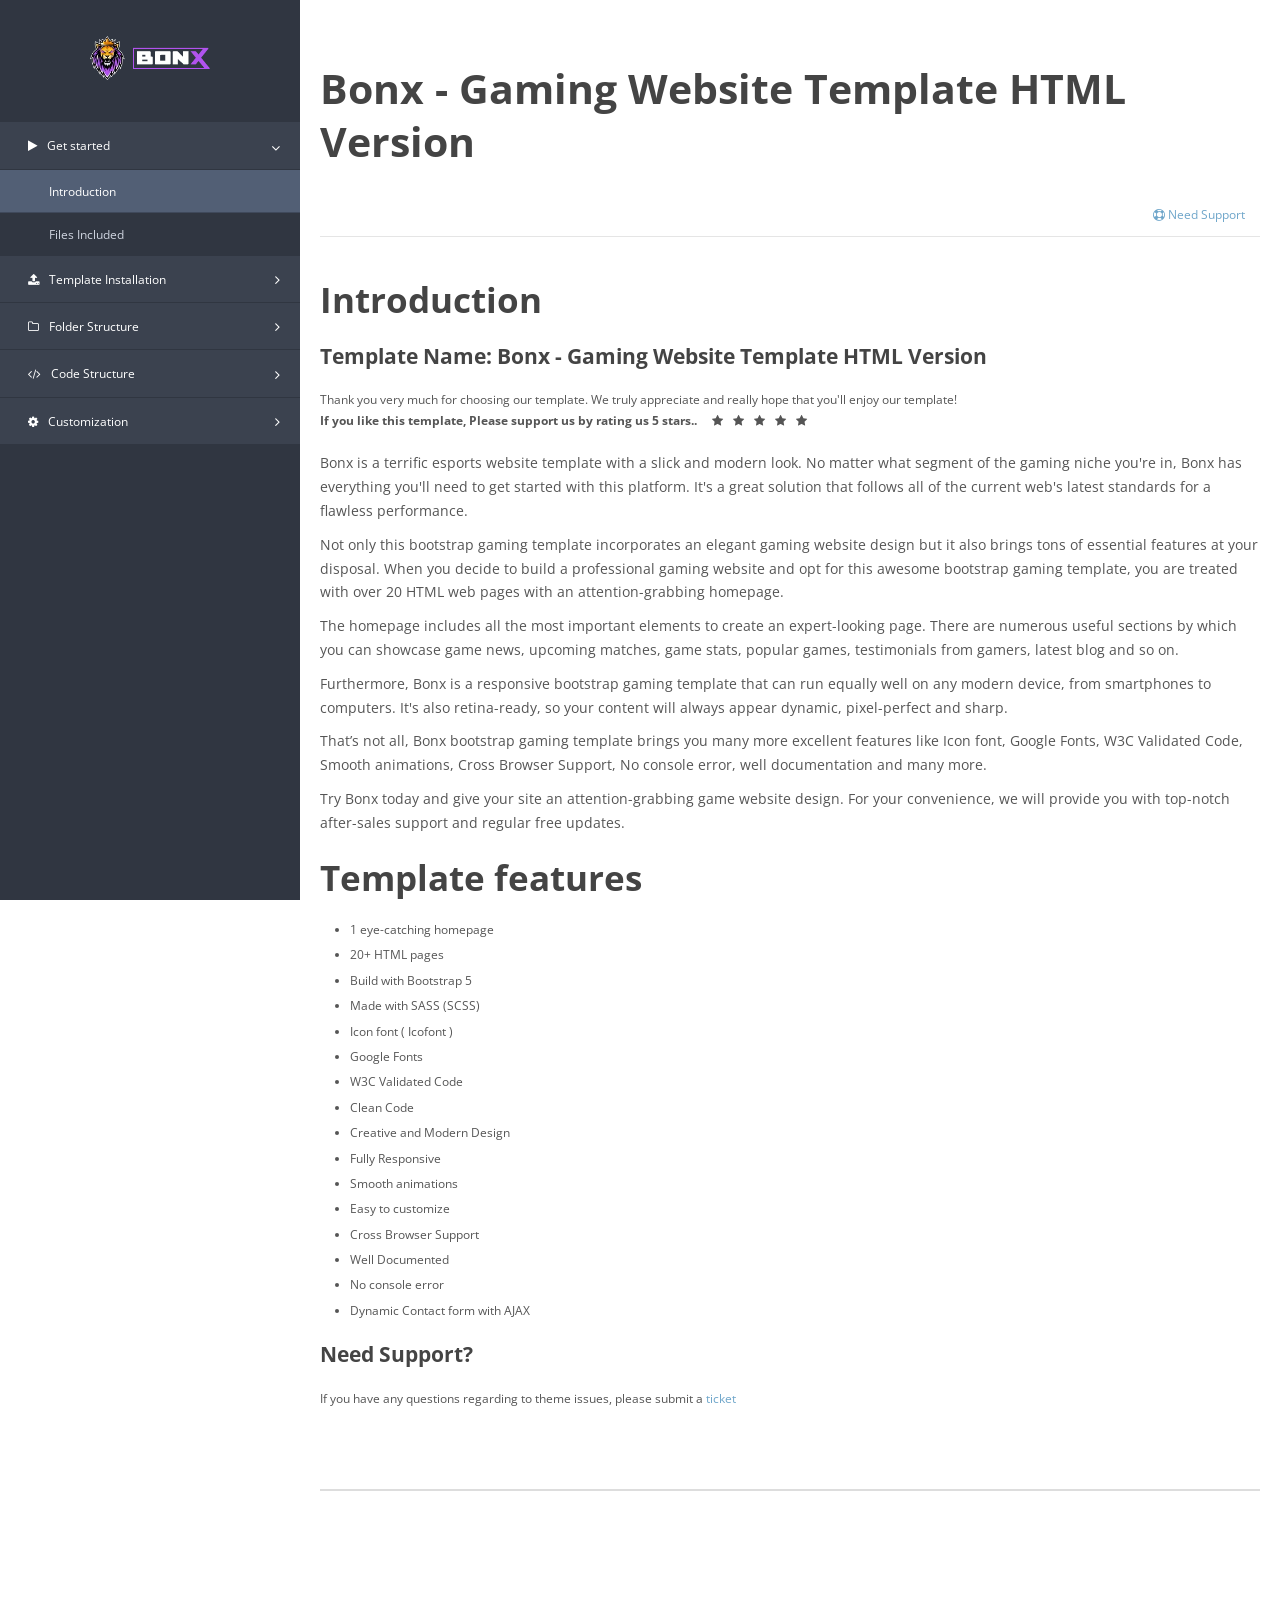
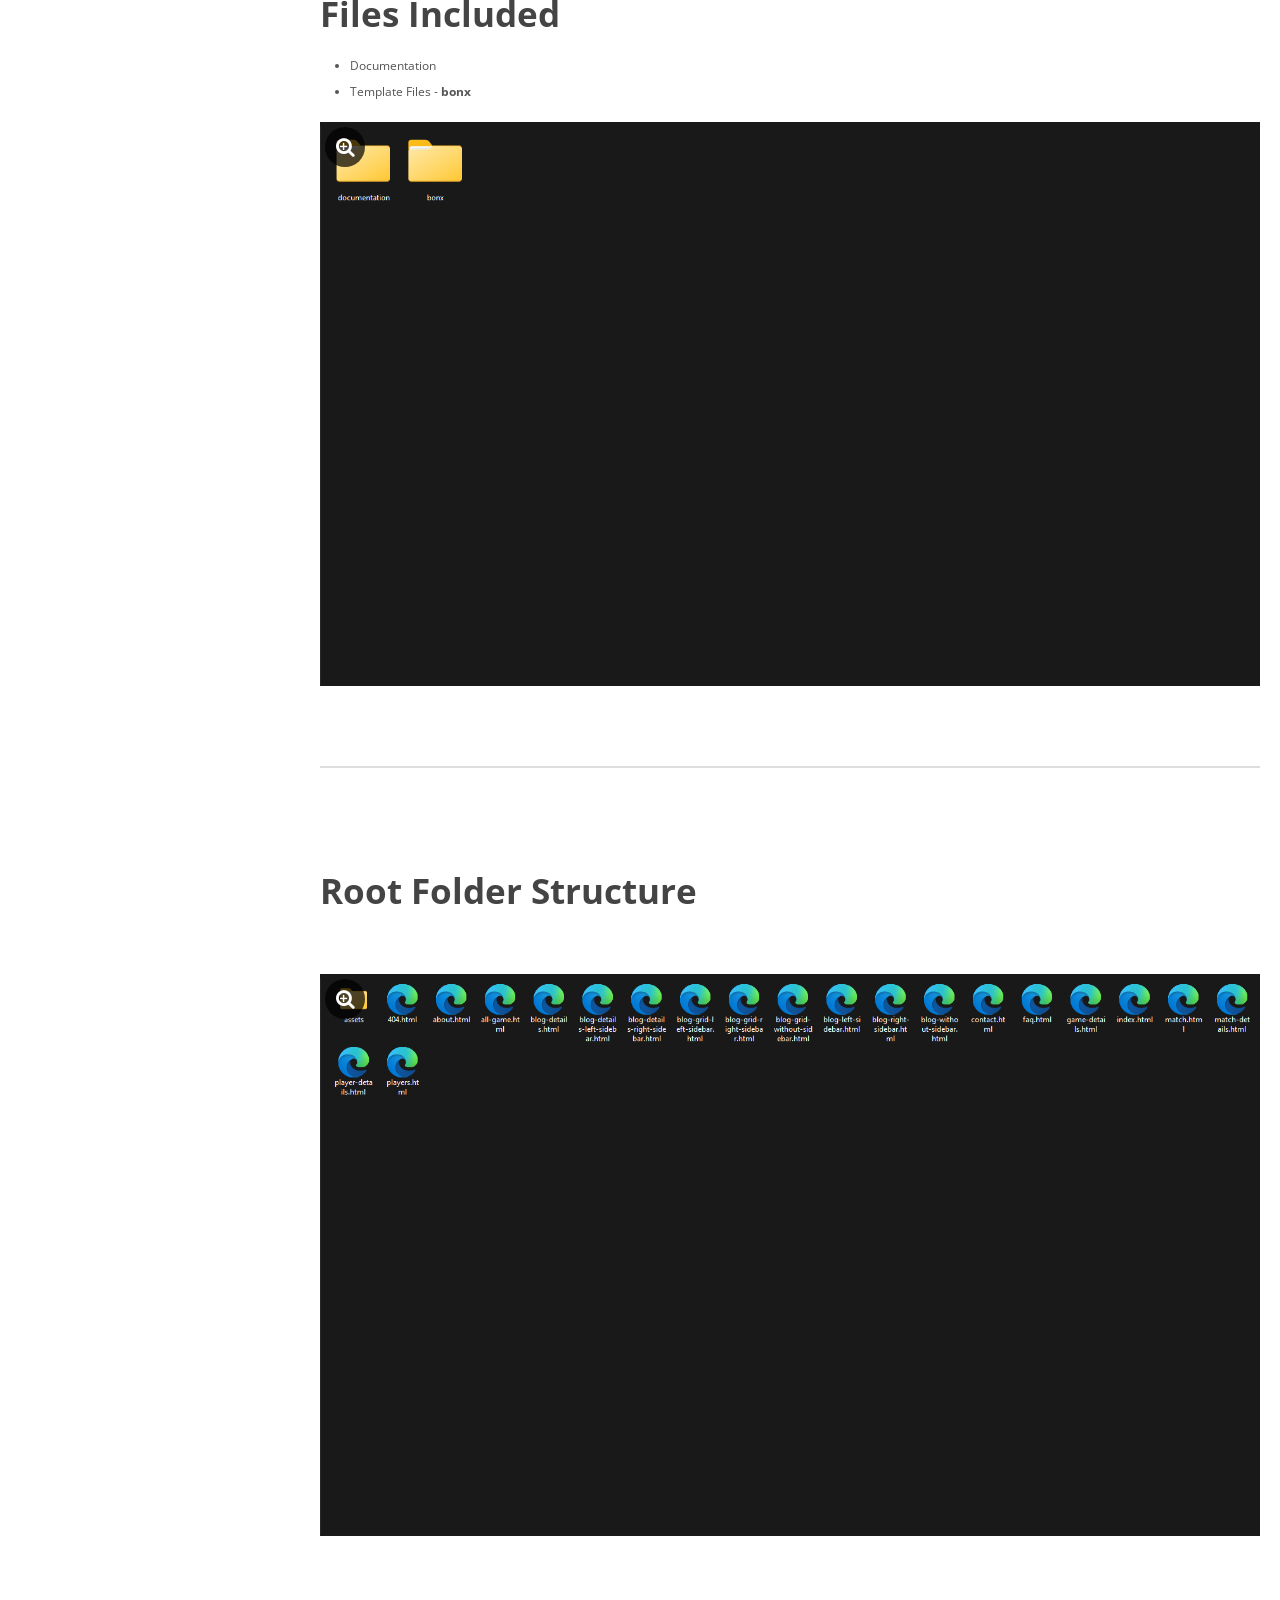
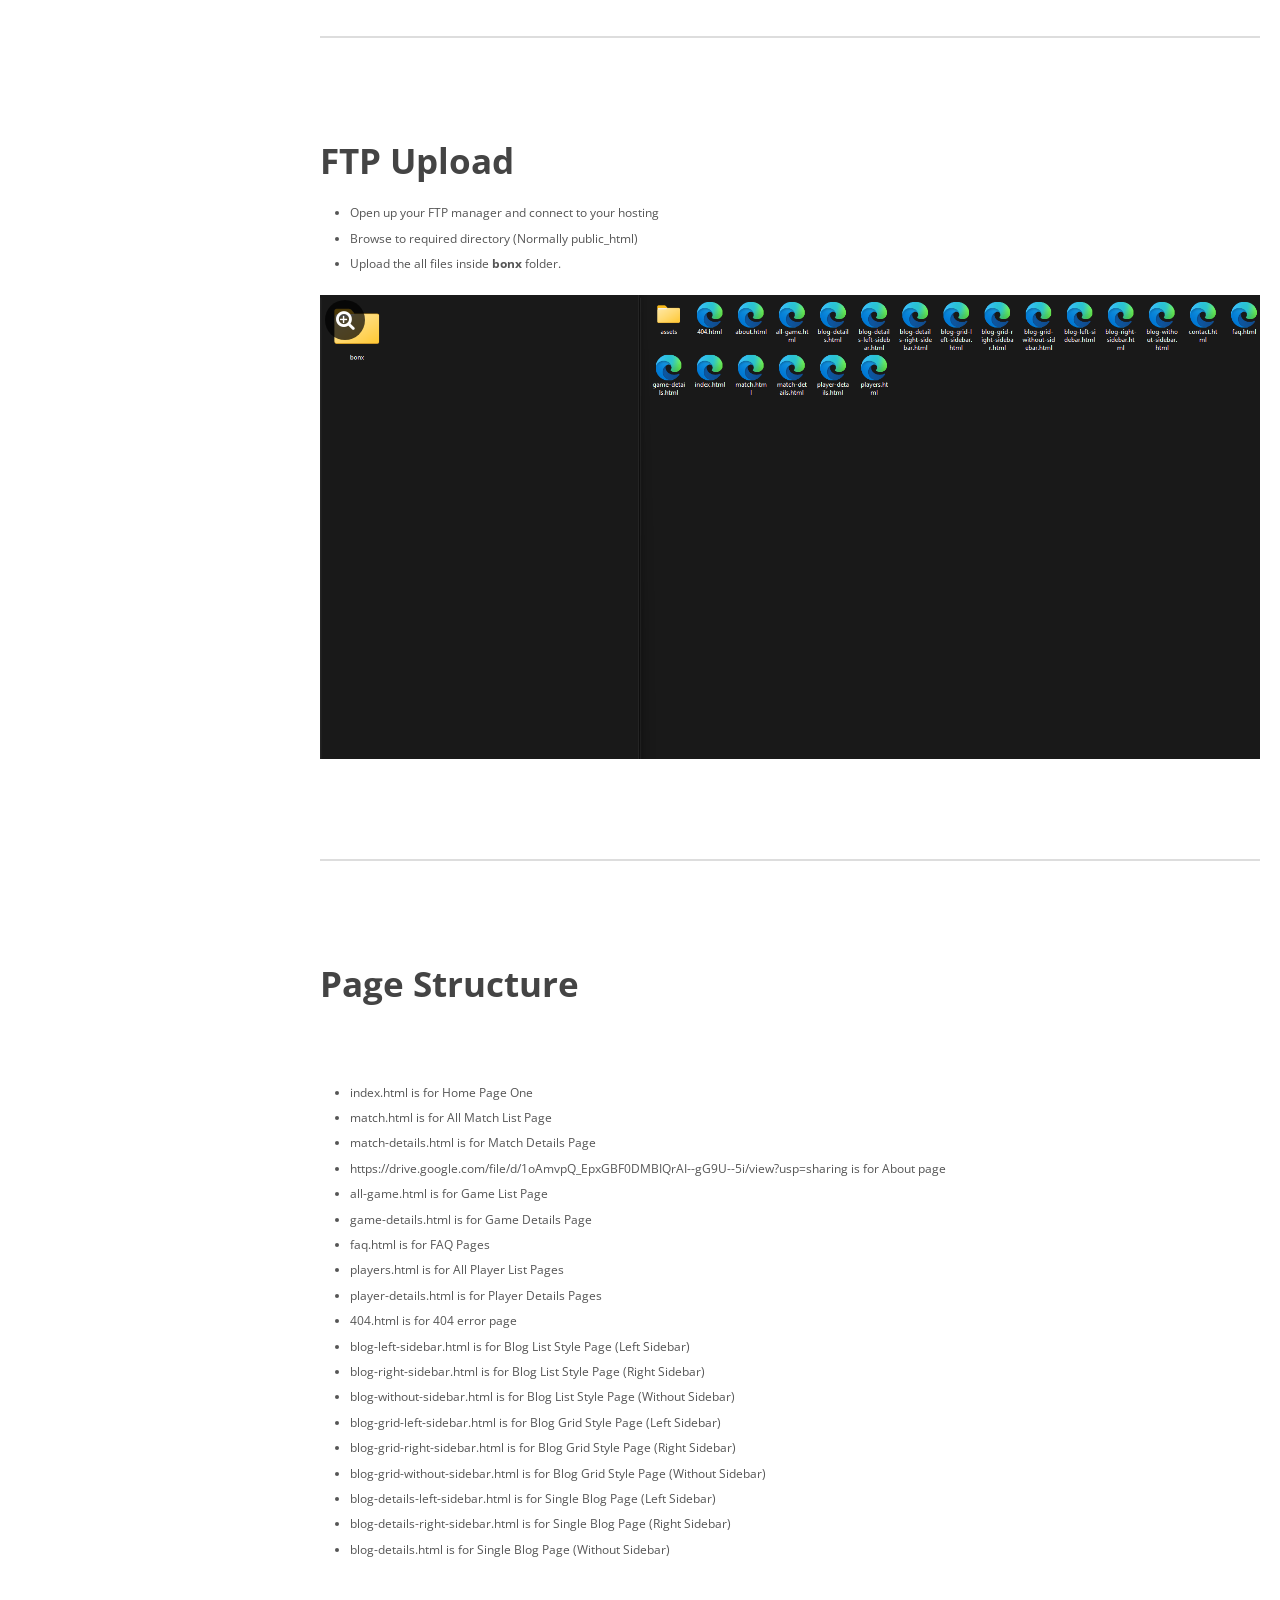
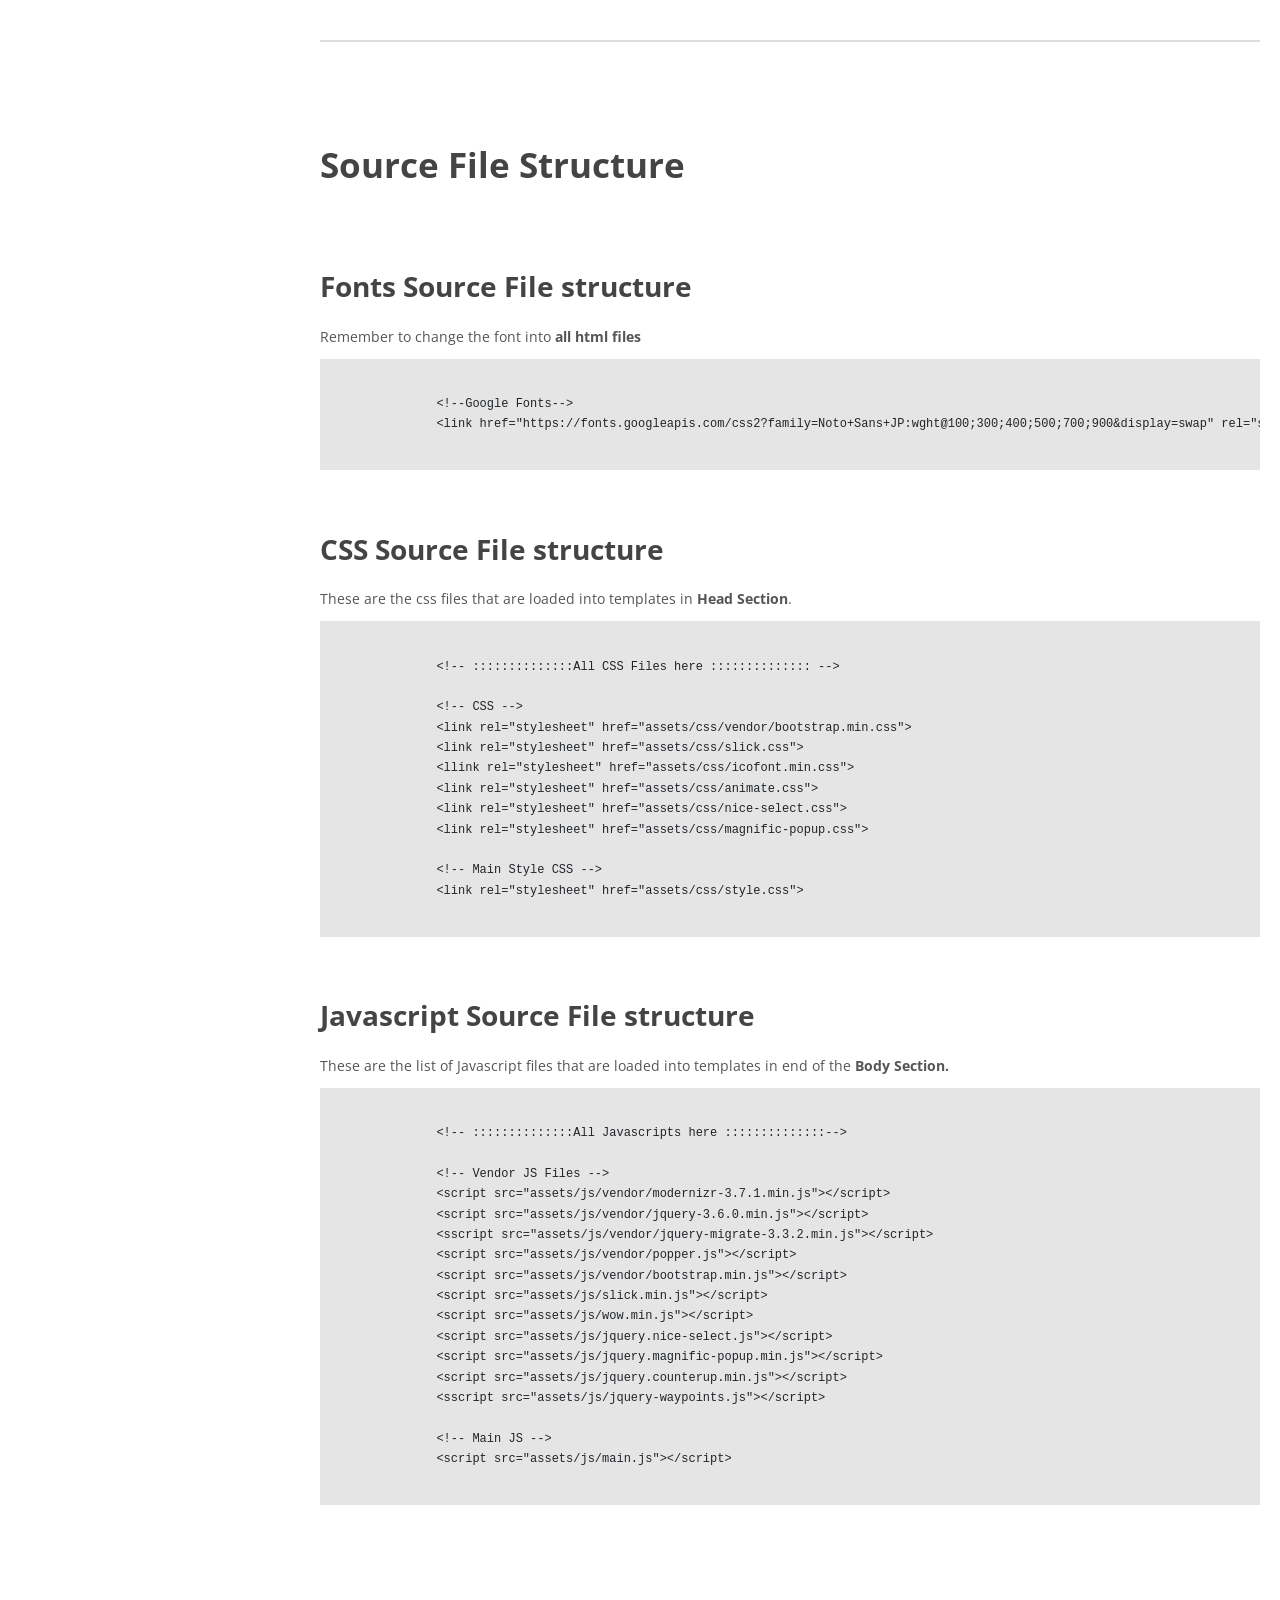
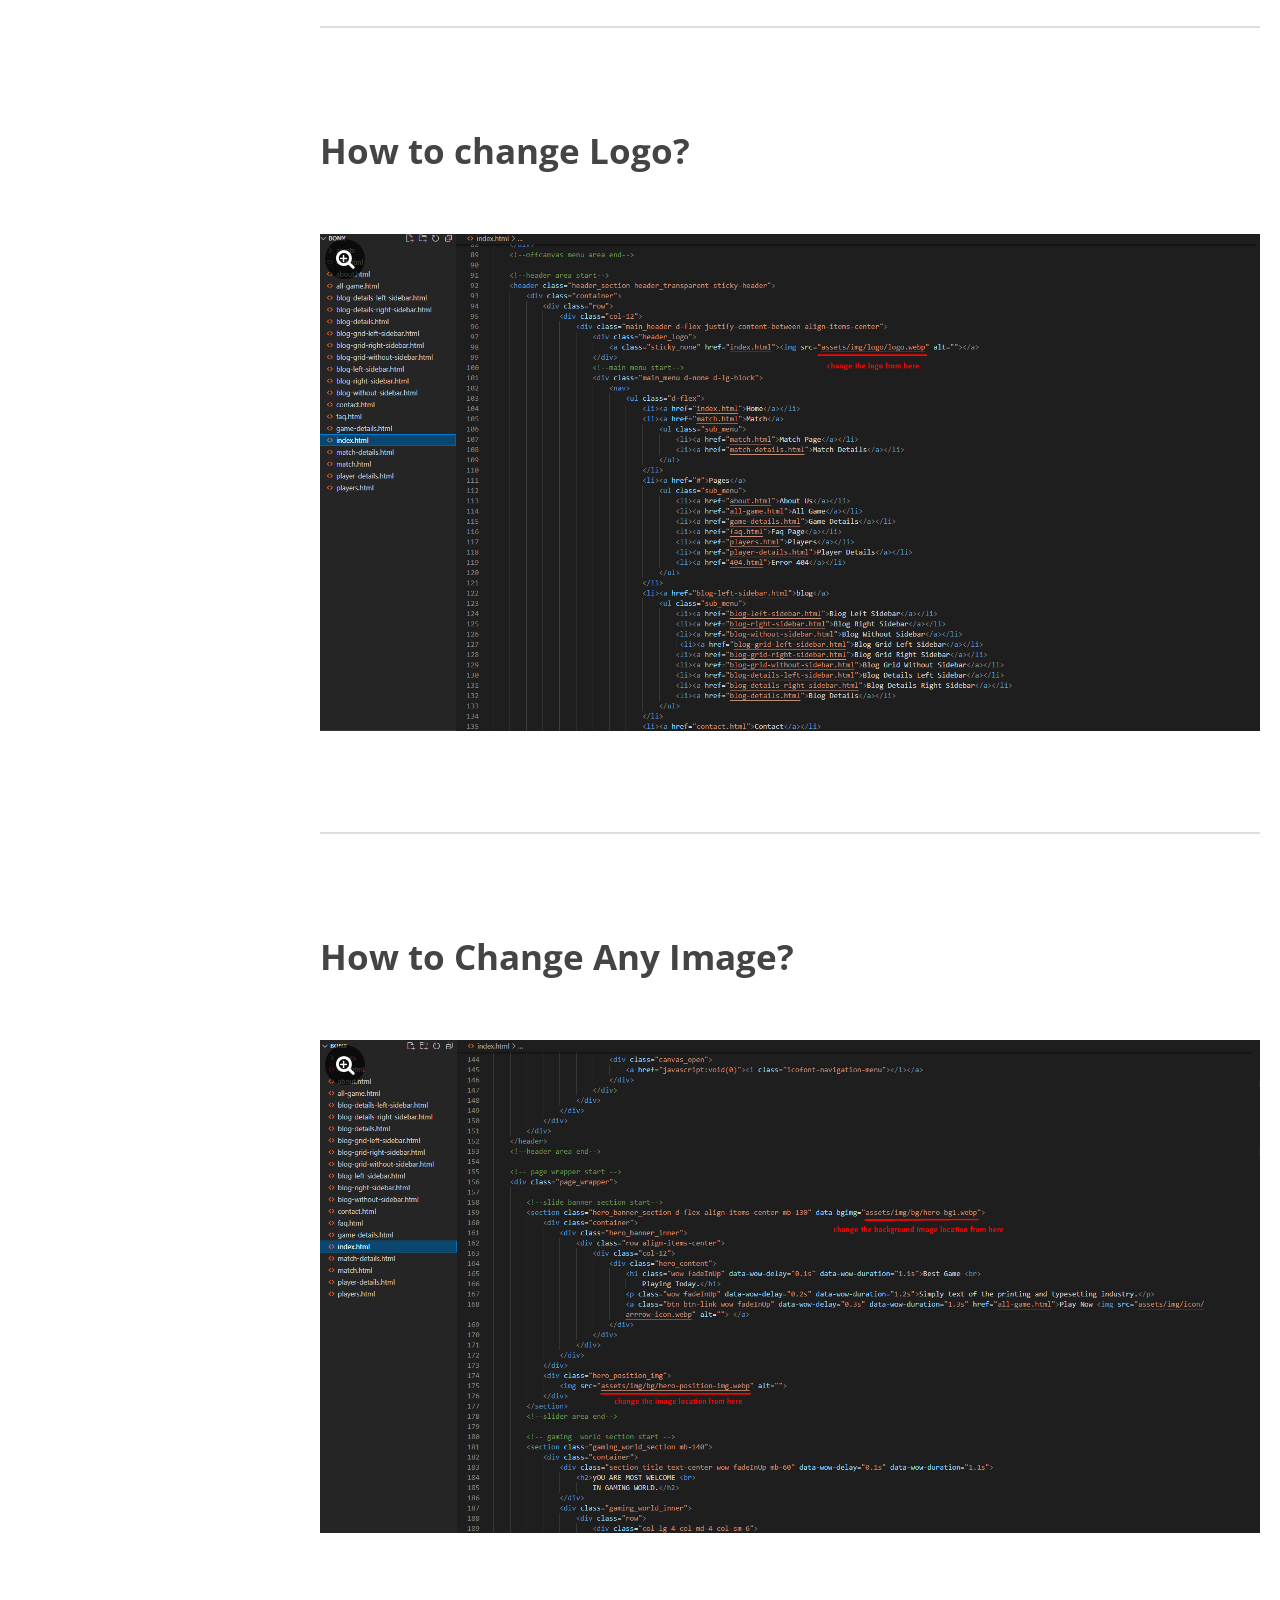
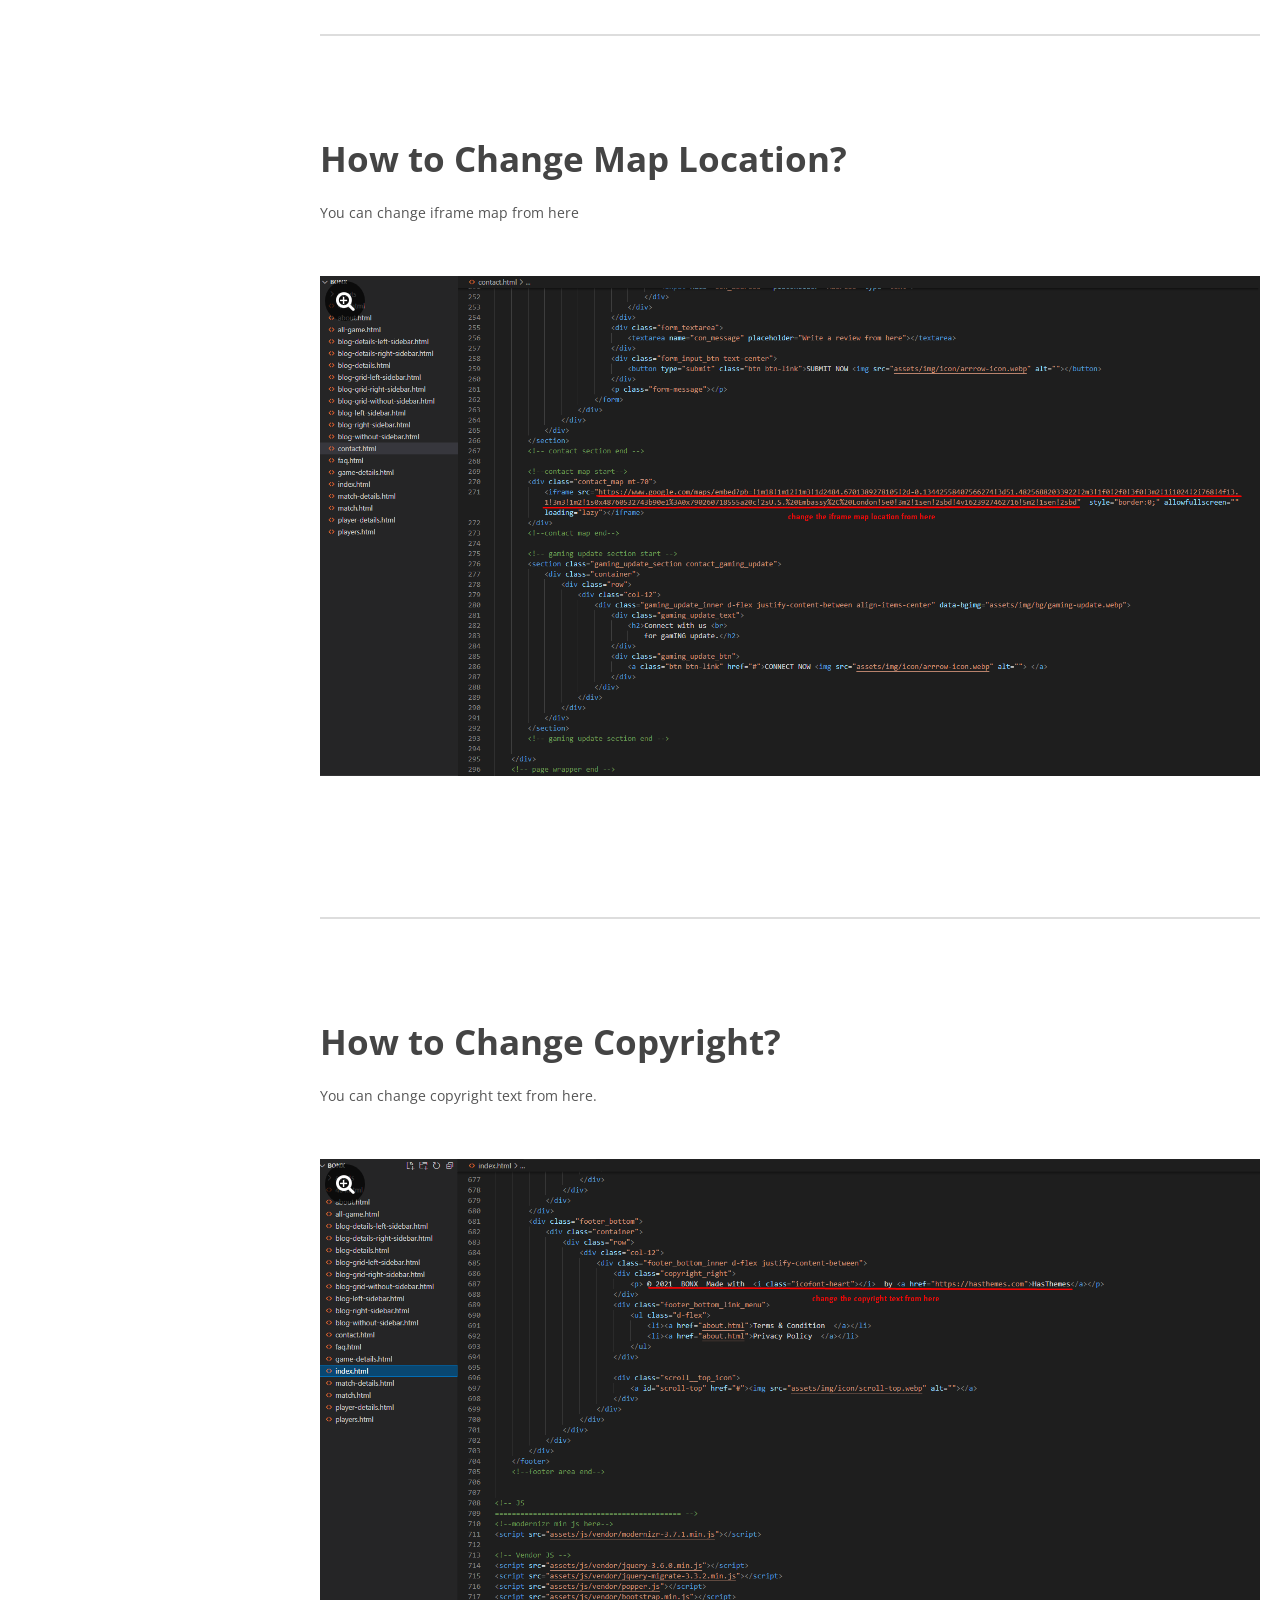
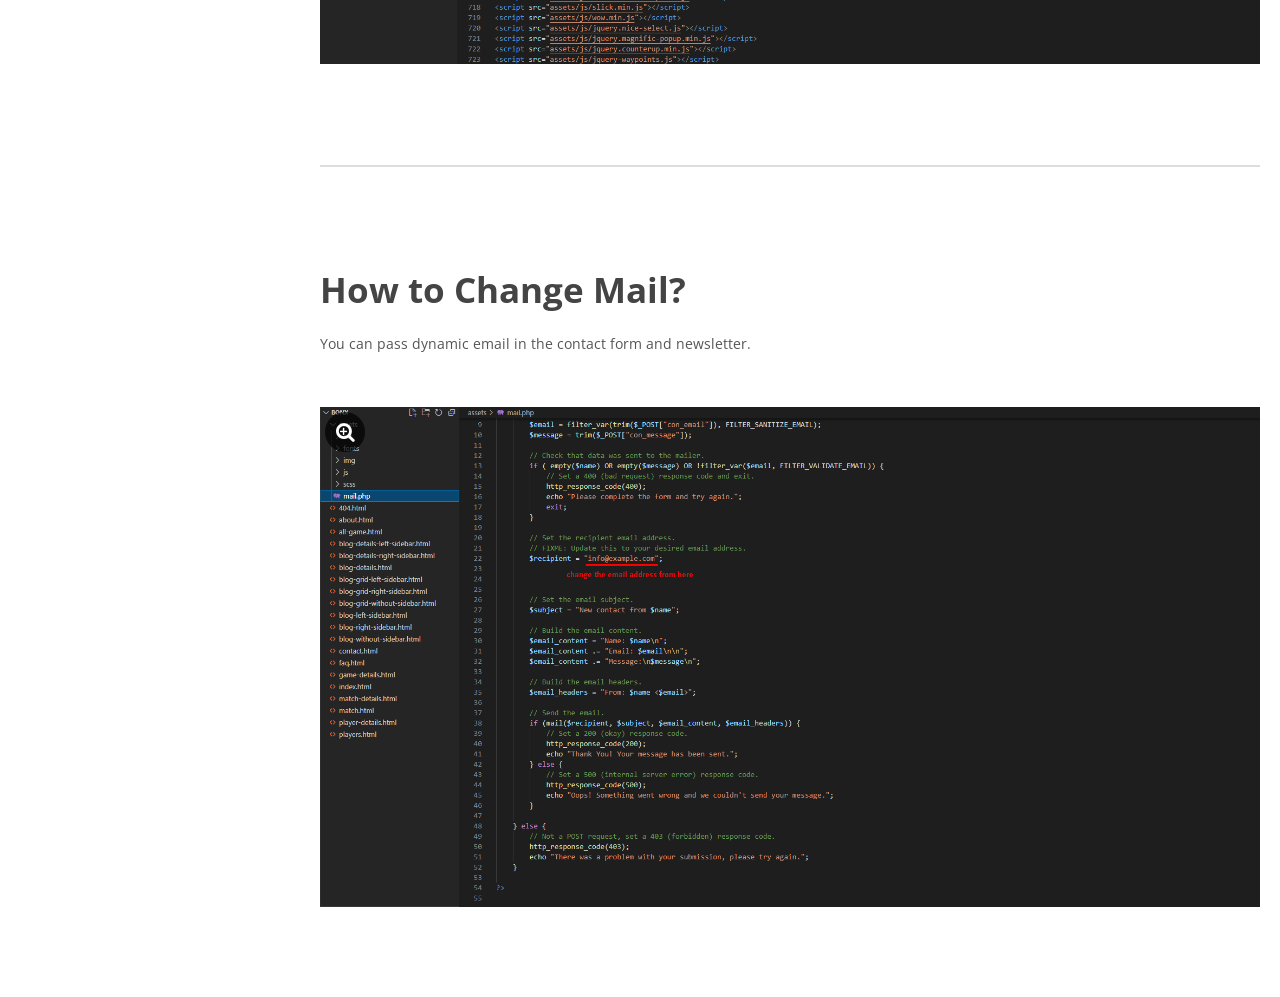
<file: documentation/index.html>
<!DOCTYPE html>
<html lang="en">

<head>
  <meta charset="UTF-8" />
  <meta name="viewport" content="width=device-width, initial-scale=1" />
  <title>Smars Game</title>
  <!-- Favicon icon -->
  <link rel="icon" type="image/x-icon" href="images/favicon.ico" />
  <link rel="stylesheet" href="assets/jquery.fancybox.min.css" />
  <link href="http://fonts.googleapis.com/css?family=Open+Sans:400italic,400,700" rel="stylesheet" type="text/css" />
  <link rel="stylesheet" href="assets/bootstrap.min.css" />
  <link href="https://maxcdn.bootstrapcdn.com/font-awesome/4.4.0/css/font-awesome.min.css" rel="stylesheet" />
  <link rel="stylesheet" href="style.css" type="text/css" media="all" />
</head>

<body>
  <div class="body-wrapper container-fluid p-0">
    <!-- nav area -->
    <div class="nav-wrapper">
      <div class="logo-wrapper">
        <div class="logo-img">
          <img src="images/logo.webp" alt="">
        </div>
      </div>
      <div class="navigation" id="nav">
        <div class="nav-item active">
          <a class="nav-list-item"><i class="fa fa-play"></i>Get started</a>
          <div class="sub-nav">
            <a class="sub-nav-item active" href="#introduction">Introduction</a>
            <a class="sub-nav-item" href="#filesincluded">Files Included</a>
          </div>
        </div>
        <div class="nav-item">
          <a class="nav-list-item"><i class="fa fa-upload"></i>Template Installation</a>
          <div class="sub-nav">
            <a class="sub-nav-item" href="#install-steps">Installation Steps</a>
          </div>
        </div>
        <div class="nav-item">
          <a class="nav-list-item"><i class="fa fa-folder-o" href="#folder-structure"></i>Folder
            Structure</a>
          <div class="sub-nav">
            <a class="sub-nav-item" href="#root-folder-structure">Root Folder Structure</a>
          </div>
        </div>
        <div class="nav-item">
          <a class="nav-list-item"><i class="fa fa-code"></i>Code Structure</a>
          <div class="sub-nav">
            <a class="sub-nav-item" href="#page-structure">Page Structure</a>
            <a class="sub-nav-item" href="#sourcefile-structure">Source File Structure</a>
          </div>
        </div>
        <div class="nav-item">
          <a class="nav-list-item"><i class="fa fa-cog"></i>Customization</a>
          <div class="sub-nav">
            <a class="sub-nav-item" href="#logo-change">Change Logo</a>
            <a class="sub-nav-item" href="#content-change">Change Content & Images</a>
            <a class="sub-nav-item" href="#map-change">Change Map Location</a>
            <a class="sub-nav-item" href="#copyright-change">Change Copyright Text</a>
            <a class="sub-nav-item" href="#mail-change">Change Mail</a>
          </div>
        </div>
      </div>
    </div>

    <!-- content area -->
    <div class="content-wrapper" id="content">
      <div class="doc-hero-wrap">
        <div class="hero-wrap-inner">
          <h2 class="title">Bonx - Gaming Website Template HTML Version</h2>
        </div>
      </div>

      <div class="need-support">
        <a href="#/contact-us/" target="_blank"><i class="fa fa-support"></i>Need Support</a>
      </div>

      <!-- Getting start -->
      <div class="content-section" id="introduction" style="display: block;">
        <h3>Introduction</h3>
        <h5>Template Name: Bonx - Gaming Website Template HTML Version</h5>
        Thank you very much for choosing our template. We truly appreciate and
        really hope that you'll enjoy our template! <br />
        <strong>If you like this template, Please support us by rating us 5
          stars..</strong>&nbsp;&nbsp;&nbsp;&nbsp;&nbsp;<i class="fa fa-star"></i><i class="fa fa-star"></i><i
          class="fa fa-star"></i><i class="fa fa-star"></i><i class="fa fa-star"></i><br /><br />

          <p>Bonx is a terrific esports website template with a slick and modern look.  No matter what segment of the gaming niche you're in, Bonx has everything you'll need to get started with this platform. It's a great solution that follows all of the current web's latest standards for a flawless performance.</p>

          <p>Not only this bootstrap gaming template incorporates an elegant gaming website design but it also brings tons of essential features at your disposal. When you decide to build a professional gaming website and opt for this awesome bootstrap gaming template, you are treated with over 20 HTML web pages with an attention-grabbing homepage.</p>

          <p>The homepage includes all the most important elements to create an expert-looking page. There are numerous useful sections by which you can showcase game news, upcoming matches, game stats, popular games, testimonials from gamers, latest blog and so on.</p>

          <p>Furthermore, Bonx is a responsive bootstrap gaming template that can run equally well on any modern device, from smartphones to computers. It's also retina-ready, so your content will always appear dynamic, pixel-perfect and sharp.</p>

          <p>That’s not all, Bonx bootstrap gaming template brings you many more excellent features like Icon font, Google Fonts, W3C Validated Code, Smooth animations, Cross Browser Support, No console error, well documentation and many more. </p>

          <p>Try Bonx today and give your site an attention-grabbing game website design. For your convenience, we will provide you with top-notch after-sales support and regular free updates. </p>
        <h3>Template features</h3>
        <ul>
          <li>1 eye-catching homepage</li>
          <li>20+ HTML pages</li>
          <li>Build with Bootstrap 5</li>
          <li>Made with SASS (SCSS)</li>
          <li>Icon font ( Icofont )</li>
          <li>Google Fonts</li>
          <li>W3C Validated Code</li>
          <li>Clean Code</li>
          <li>Creative and Modern Design</li>
          <li>Fully Responsive</li>
          <li>Smooth animations</li>
          <li>Easy to customize</li>
          <li>Cross Browser Support</li>
          <li>Well Documented</li>
          <li>No console error</li>
          <li>Dynamic Contact form with AJAX</li>
        </ul>
        <h5>Need Support?</h5>
        If you have any questions regarding to theme issues, please submit a <a href="#/contact-us/" target="_blank">ticket</a>
      </div>
      <div class="content-section" id="filesincluded">
        <h3>Files Included</h3>
        <ul>
          <li>Documentation</li>
          <li>Template Files - <strong>bonx</strong></li>
        </ul>
        <a class="popup_image" data-fancybox="install-file" href="images/installation/1.png"><img
            src="images/installation/1.png" /></a>
      </div>
      <div class="content-section" id="root-folder-structure">
        <h3>Root Folder Structure</h3>
        <br />
        <br />
        <a class="popup_image" data-fancybox="install-file" href="images/folder-structure/1.png"><img
            src="images/folder-structure/1.png" /></a>
        <br />
        <br />
      </div>

      <div class="content-section" id="install-steps">
        <h3>FTP Upload</h3>
        <ul>
          <li>Open up your FTP manager and connect to your hosting</li>
          <li>Browse to required directory (Normally public_html)</li>
          <li>Upload the all files inside <strong>bonx</strong> folder.</li>
        </ul>
        <a class="popup_image" data-fancybox="install-file" href="images/folder-structure/2.png"><img
            src="images/folder-structure/2.png" /></a>
        <br />
        <br />
      </div>
      <div class="content-section" id="page-structure">
        <h3>Page Structure</h3>
        <br />
        <br />
        <ul>
            <li>index.html is for Home Page One</li>

            <li>match.html is for All Match List Page</li>
            <li>match-details.html is for Match Details Page</li>

            <li>https://drive.google.com/file/d/1oAmvpQ_EpxGBF0DMBIQrAI--gG9U--5i/view?usp=sharing is for About page</li>
            <li>all-game.html is for Game List Page</li>
            <li>game-details.html is for Game Details Page</li>
            <li>faq.html is for FAQ Pages</li>
            <li>players.html is for All Player List Pages</li>
            <li>player-details.html is for Player Details Pages</li>
            <li>404.html is for 404 error page</li>

            <li>blog-left-sidebar.html is for Blog List Style Page (Left Sidebar)</li>
            <li>blog-right-sidebar.html is for Blog List Style Page (Right Sidebar)</li>
            <li>blog-without-sidebar.html is for Blog List Style Page (Without Sidebar)</li>

            <li>blog-grid-left-sidebar.html is for Blog Grid Style Page (Left Sidebar)</li>
            <li>blog-grid-right-sidebar.html is for Blog Grid Style Page (Right Sidebar)</li>
            <li>blog-grid-without-sidebar.html is for Blog Grid Style Page (Without Sidebar)</li>

            <li>blog-details-left-sidebar.html is for Single Blog Page (Left Sidebar)</li>
            <li>blog-details-right-sidebar.html is for Single Blog Page (Right Sidebar)</li>
            <li>blog-details.html is for Single Blog Page (Without Sidebar)</li>

            
            
          </ul>
      </div>
      <div class="content-section" id="sourcefile-structure">
        <h3>Source File Structure</h3>
        <br />
        <br />
          <h4>Fonts Source File structure</h4>
          <p>Remember to change the font into <strong>all html files</strong></p>
          <pre class="pre-format">            
            &lt;!--Google Fonts--&gt;
            &lt;link href="https://fonts.googleapis.com/css2?family=Noto+Sans+JP:wght@100;300;400;500;700;900&display=swap" rel="stylesheet"&gt;
          </pre>  
          <br />
          <br />
          <h4>CSS Source File structure</h4>
          <p>These are the css files that are loaded into templates in  <strong>Head Section</strong>.</p>
          <pre class="pre-format">            
            &lt;!-- ::::::::::::::All CSS Files here :::::::::::::: --&gt;

            &lt;!-- CSS --&gt;
            &lt;link rel="stylesheet" href="assets/css/vendor/bootstrap.min.css"&gt;
            &lt;link rel="stylesheet" href="assets/css/slick.css"&gt;
            &lt;llink rel="stylesheet" href="assets/css/icofont.min.css"&gt;
            &lt;link rel="stylesheet" href="assets/css/animate.css"&gt;
            &lt;link rel="stylesheet" href="assets/css/nice-select.css"&gt;
            &lt;link rel="stylesheet" href="assets/css/magnific-popup.css"&gt;

            &lt;!-- Main Style CSS --&gt;
            &lt;link rel="stylesheet" href="assets/css/style.css"&gt;
          </pre>        
        <br />
        <br />
          <h4>Javascript Source File structure</h4>
          <p>These are the list of Javascript files that are loaded into templates in end of the <strong>Body Section.</strong></p>
          <pre class="pre-format">        
            &lt;!-- ::::::::::::::All Javascripts here ::::::::::::::-->

            &lt;!-- Vendor JS Files -->         
            &lt;script src="assets/js/vendor/modernizr-3.7.1.min.js">&lt;/script>                 
            &lt;script src="assets/js/vendor/jquery-3.6.0.min.js">&lt;/script>          
            &lt;sscript src="assets/js/vendor/jquery-migrate-3.3.2.min.js">&lt;/script>          
            &lt;script src="assets/js/vendor/popper.js">&lt;/script>          
            &lt;script src="assets/js/vendor/bootstrap.min.js">&lt;/script>
            &lt;script src="assets/js/slick.min.js">&lt;/script>
            &lt;script src="assets/js/wow.min.js">&lt;/script>
            &lt;script src="assets/js/jquery.nice-select.js">&lt;/script>
            &lt;script src="assets/js/jquery.magnific-popup.min.js">&lt;/script>
            &lt;script src="assets/js/jquery.counterup.min.js">&lt;/script>
            &lt;sscript src="assets/js/jquery-waypoints.js">&lt;/script>

            &lt;!-- Main JS -->         
            &lt;script src="assets/js/main.js">&lt;/script>
        </pre>

        <br />
        <br />
      </div>
      <div class="content-section" id="logo-change">
        <h3>How to change Logo?</h3>
        <br />
        <br />
        <a class="popup_image" data-fancybox="install-file" href="images/customization/logo.png"><img
            src="images/customization/logo.png" /></a>
        <br />
        <br />
      </div>
      <div class="content-section" id="content-change">
        <h3>How to Change Any Image?</h3>
        <br />
        <br />
        <a class="popup_image" data-fancybox="install-file" href="images/customization/data.png"><img
            src="images/customization/data.png" /></a>
        <br />
        <br />
      </div>
      <div class="content-section" id="map-change">
        <h3>How to Change Map Location?</h3>
        <p>
          You can change iframe map from here
        </p>
        <br />
        <br />
        <a class="popup_image" data-fancybox="install-file" href="images/customization/map.png"><img
            src="images/customization/map.png" /></a>
        <br />
        <br />

        <br />
        <br />
      </div>
      <div class="content-section" id="copyright-change">
        <h3>How to Change Copyright?</h3>
        <p>
          You can change copyright text from here.
        </p>
        <br />
        <br />
        <a class="popup_image" data-fancybox="install-file" href="images/customization/copyright.png"><img
            src="images/customization/copyright.png" /></a>

        <br />
        <br />
      </div>
      <div class="content-section" id="mail-change">
        <h3>How to Change Mail?</h3>
        <p>
          You can pass dynamic email in the contact form and newsletter.
        </p>
        <br />
        <br />
        <a class="popup_image" data-fancybox="install-file" href="images/customization/newsletter.png"><img
            src="images/customization/newsletter.png" /></a>

        <br />
        <br />
      </div>
    </div>
  </div>
  <!-- body-wrapper -->
  <script type="text/javascript" src="assets/jquery.js"></script>
  <script type="text/javascript" src="assets/bootstrap.min.js"></script>
  <script type="text/javascript" src="assets/jquery.fancybox.min.js"></script>
  <script type="text/javascript" src="assets/script.js"></script>
</body>

</html>
</file>
<file: documentation/style.css>
/*--- reset ---*/


/*--- reset5 � 2011 opensource.736cs.com MIT ---*/

html, body, div, span, applet, object, iframe, h1, h2, h3, h4, h5, h6, p, blockquote, pre, a, abbr, acronym, address, big, cite, code, del, dfn, em, font, img, ins, kbd, q, s, samp, small, strike, strong, sub, sup, tt, var, b, i, center, dl, dt, dd, ol, ul, li, fieldset, form, label, legend, table, caption, tbody, tfoot, thead, tr, th, td, article, aside, audio, canvas, details, figcaption, figure, footer, header, hgroup, mark, menu, meter, nav, output, progress, section, summary, time, video {
    border: 0;
    outline: 0;
    font-size: 100%;
    vertical-align: baseline;
    background: transparent;
    margin: 0;
    padding: 0;
}
body {
    line-height: 1;
}
article, aside, dialog, figure, footer, header, hgroup, nav, section, blockquote {
    display: block;
}
nav ul {
    list-style: none;
}
ol {
    list-style: decimal;
    margin: 15px 0px 20px 30px;
}
ul {
    list-style: disc;
    margin: 15px 0px 20px 30px;
}
li {
    margin-bottom: 5px;
}
ul ul {
    list-style: circle;
}
blockquote, q {
    quotes: none;
}
blockquote:before, blockquote:after, q:before, q:after {
    content: none;
}
ins {
    text-decoration: underline;
}
del {
    text-decoration: line-through;
}
mark {
    background: none;
}
abbr[title], dfn[title] {
    border-bottom: 1px dotted #000;
    cursor: help;
}
table {
    border-collapse: collapse;
    border-spacing: 0;
}
hr {
    display: block;
    height: 1px;
    border: 0;
    border-top: 1px solid #ccc;
    margin: 1em 0;
    padding: 0;
}
input[type=submit], input[type=button], button {
    margin: 0;
    padding: 0;
}
input, select, a img {
    vertical-align: middle;
}
a {
    text-decoration: none;
}
b, strong {
    font-weight: bold;
}
i, em {
    font-style: italic;
}
i {
    margin-right: 10px;
}
html {
    height: 100%;
}
body {
    font-size: 12px;
    line-height: 1.7;
    font-family: "Open Sans", Arial, Helvetica, sans-serif;
    -webkit-text-size-adjust: 100%;
    -webkit-font-smoothing: antialiased;
    color: #555555;
    min-width: 1000px;
    height: 100%;
}
.body-wrapper {
    min-height: 100%;
    overflow: hidden;
}
h1 {
    font-size: 47px;
}
h2 {
    font-size: 41px;
}
h3 {
    font-size: 35px;
}
h4 {
    font-size: 28px;
}
h5 {
    font-size: 21px;
}
h6 {
    font-size: 18px;
}
h1, h2, h3, h4, h5, h6 {
    line-height: 1.3;
    margin-bottom: 20px;
    margin-top: 20px;
    font-weight: bold;
    color: #444444;
}
a {
    color: #6fa6ca;
    transition: color 300ms, background-color 300ms, opacity 300ms;
    -moz-transition: color 300ms, background-color 300ms, opacity 300ms;
    /* FF3.7+ */
    -o-transition: color 300ms, background-color 300ms, opacity 300ms;
    /* Opera 10.5 */
    -webkit-transition: color 300ms, background-color 300ms, opacity 300ms;
    /* Saf3.2+, Chrome */
}
a:hover {
	text-decoration: none;
}
img {
    max-width: 100%;
}

/* nav area */

.nav-wrapper {
    width: 300px;
    background: #303641;
    float: left;
    position: fixed;
    height: 100vh;
    overflow-y: auto;
}
.logo-wrapper {
    text-align: center;
    padding: 36px 0px;
}
.logo-img {
    width: 120px;
    margin: 0 auto; 
} 
.logo-caption {
    font-size: 13px;
    color: #afbbd0;
}
.need-support a {
    margin-right: 15px;
}
.need-support a i {
    margin-right: 3px;
}
.nav-list-item,a.nav-list-item:not([href]):not([tabindex]) {
    display: block;
    color: #fff;
    background: #3b424f;
    padding: 14px 28px 12px;
    position: relative;
    cursor: pointer;
    border-bottom: 1px solid #303641;
}
.nav-list-item:after {
    font-family: FontAwesome;
    content: "\f105";
    font-size: 14px;
    display: block;
    position: absolute;
    right: 20px;
    top: 50%;
    margin-top: -10px;
}
.nav-list-item:last-child {
    border-bottom: none;
}
.nav-item.active .nav-list-item:after {
    content: "\f107";
    margin-top: -9px;
}
.nav-item.active .nav-list-item, .nav-list-item:hover {
    background: #3f495b;
}

.sub-nav-item {
    display: block;
    padding: 12px 28px 10px 49px;
    color: #ced4df;
    cursor: pointer;
    border-top: 1px solid #3f495b;
}
.sub-nav-item.active, .sub-nav-item:hover {
    background: #525F75;
    color: #fff
}
.sub-nav-item:first-child {
    border-top: none;
}

/* content area */

.content-wrapper {
    padding: 25px 20px 70px;
    overflow: hidden;
    margin-left: 300px;
}
.need-support {
    border-bottom: 1px solid #e5e5e5;
    text-align: right;
    padding-bottom: 11px;
    margin-bottom: 40px;
}
.message-box {
    padding: 26px 30px;
    background: #f7d8bc;
    margin-bottom: 30px;
    color: #6a6a6a;
}
.message-box i {
    color: #555;
    font-size: 20px;
    float: left;
    margin-right: 20px;
    margin-top: 3px;
}
.message-box span {
    display: block;
    overflow: hidden;
}
.gdlr-table {
    overflow: hidden;
}
.gdlr-table .head {
    font-weight: bold;
    margin-bottom: 9px;
}
.gdlr-3-row {
    float: left;
    width: 29%;
    padding: 15px 2% 12px;
    border: 1px solid #e5e5e5;
    border-left-width: 0px;
}
.gdlr-3-row:first-child {
    border-left-width: 1px;
}
pre {}
p {
    margin-bottom: 10px;
    font-size: 14px;
}
.divider {
    border-bottom: 1px solid #e5e5e5;
    margin-bottom: 30px;
    margin-top: 30px;
}
.content-section {
	border-top: 2px solid #ddd;
	padding-top: 80px;
	margin-top: 80px;
}
#introduction.content-section {
	margin-top: 0;
	padding-top: 0;
	border-top: 0;
}
.doc-hero-wrap {
  -webkit-box-align: center;
  -ms-flex-align: center;
  align-items: center;
  background: #ffffff none repeat scroll 0 0;
  display: -webkit-box;
  display: -ms-flexbox;
  display: flex;
  height: 20vh;
  -webkit-box-pack: left;
  -ms-flex-pack: left;
  justify-content: left;
  text-align: left;
}
.doc-hero-wrap * {
  color: #444444;
}
.video-link {
  background: #ff0000 none repeat scroll 0 0;
  color: #ffffff;
  display: inline-block;
  padding: 5px 10px;
}
.btn-link {
    background: #444 none repeat scroll 0 0;
    color: #ffffff;
    display: inline-block;
    padding: 5px 10px;
}
.btn-link:hover {
    background: #333 none repeat scroll 0 0;
    color: #ffffff;
}


.content-section a.popup_image{
    position: relative;
    display: inline-block;
}
.content-section a.popup_image::before {
	position: absolute;
	content: "\f00e";
	left: 5px;
	top: 5px;
	width: 40px;
	background: rgba(0,0,0,.7);
	height: 40px;
	opacity: 1;
	-webkit-transition: 0.3s;
	transition: 0.3s;
	text-align: center;
	color: #fff;
	line-height: 40px;
	border-radius: 30px;
	font-family: fontawesome;
	font-size: 20px;
}
.content-section a.popup_image:hover::before {
	opacity: 1;
	background: rgba(255,0,0,.7);
	-webkit-transform: scale(1.2);
	transform: scale(1.2);
}
 .changes_logo_head pre {
	background-color: whitesmoke;
	background-image: url('images/bg-img.jpg');
	background-size: 100%;
	background-image: -webkit-gradient(linear, left top, left bottom, color-stop(50%, #f5f5f5), color-stop(50%, #e6e6e6));
	background-image: linear-gradient(#f5f5f5 50%, #e6e6e6 50%);
	background-size: 38px 38px;
	border: 1px solid #d4d4d4;
	display: block;
	line-height: 19px;
	margin-bottom: 10px;
	overflow: visible;
	overflow-y: hidden;
	padding: 0 0 0 4px;
}

@media screen and (max-width: 1199px){
    .nav-wrapper {
        width: 100%;
        float: none;
        position: unset;
        height: 100%;
    }
    .content-wrapper {
        margin-left: 0;
    }

}

.pre-format{
    background: #e5e5e5;
    padding: 15px 30px;
}
</file>
